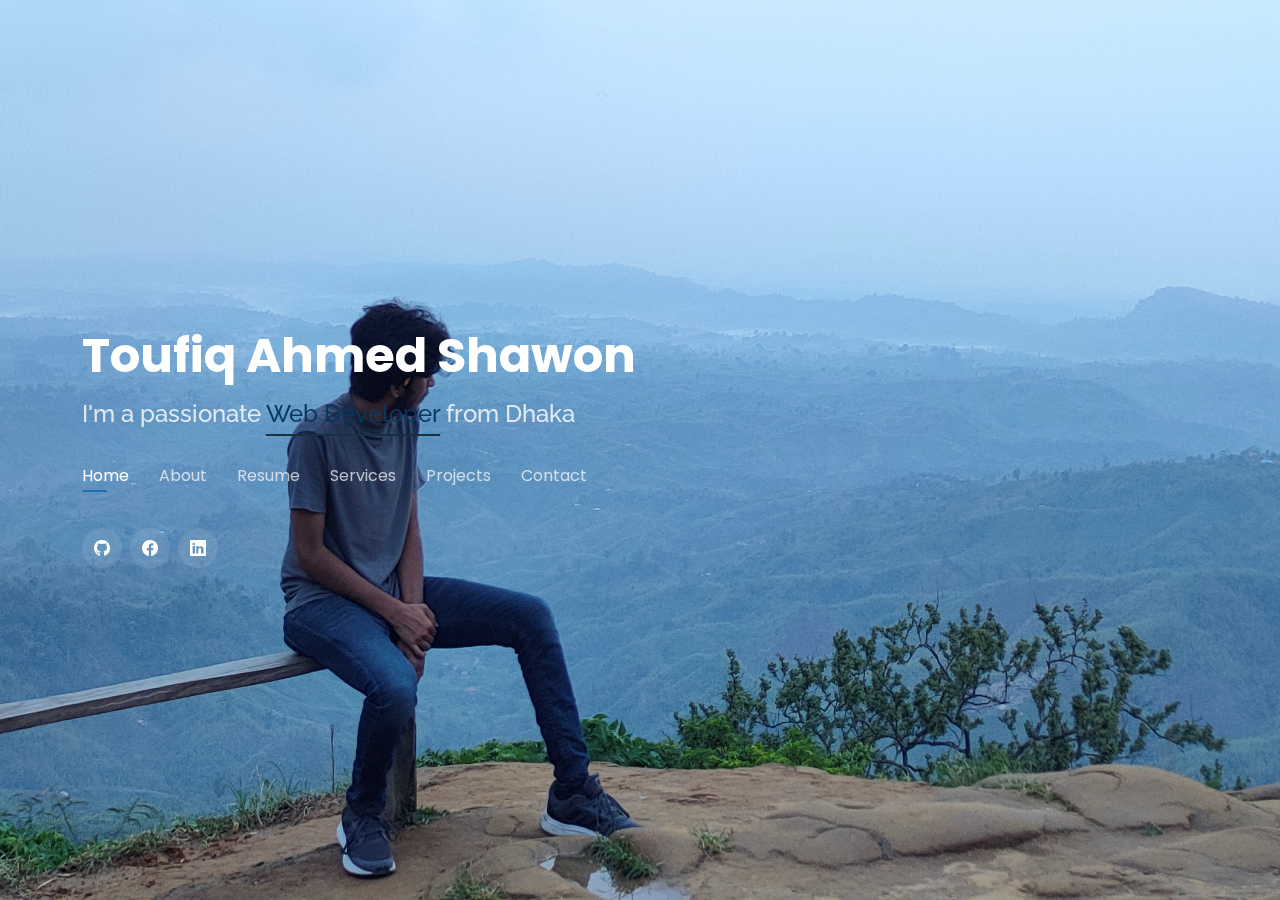
<file: index.html>
<!DOCTYPE html>
<html lang="en">

<head>
  <meta charset="utf-8">
  <meta content="width=device-width, initial-scale=1.0" name="viewport">

  <title>Portfolio:Toufiq Ahmed Shawon</title>
  <meta content="" name="description">
  <meta content="" name="keywords">

  <!-- Favicons -->
  <link href="assets/img/favicon.png" rel="icon">
  <link href="assets/img/apple-touch-icon.png" rel="apple-touch-icon">

  <!-- Google Fonts -->
  <link href="https://fonts.googleapis.com/css?family=Open+Sans:300,300i,400,400i,600,600i,700,700i|Raleway:300,300i,400,400i,500,500i,600,600i,700,700i|Poppins:300,300i,400,400i,500,500i,600,600i,700,700i" rel="stylesheet">

  <!-- Vendor CSS Files -->
  <link href="assets/vendor/bootstrap/css/bootstrap.min.css" rel="stylesheet">
  <link href="assets/vendor/bootstrap-icons/bootstrap-icons.css" rel="stylesheet">
  <link href="assets/vendor/boxicons/css/boxicons.min.css" rel="stylesheet">
  <link href="assets/vendor/glightbox/css/glightbox.min.css" rel="stylesheet">
  <link href="assets/vendor/remixicon/remixicon.css" rel="stylesheet">
  <link href="assets/vendor/swiper/swiper-bundle.min.css" rel="stylesheet">

  <!-- Template Main CSS File -->
  <link href="assets/css/style.css" rel="stylesheet">

  <!-- =======================================================
  * Template Name: Personal - v4.9.1
  * Template URL: https://bootstrapmade.com/personal-free-resume-bootstrap-template/
  * Author: BootstrapMade.com
  * License: https://bootstrapmade.com/license/
  ======================================================== -->
</head>

<body>

  <!-- ======= Header ======= -->
  <header id="header">
    <div class="container">

      <h1><a href="index.html">Toufiq Ahmed Shawon</a></h1>
      <!-- Uncomment below if you prefer to use an image logo -->
      <!-- <a href="index.html" class="mr-auto"><img src="assets/img/logo.png" alt="" class="img-fluid"></a> -->
      <h2>I'm a passionate <span>Web Developer</span> from Dhaka</h2>

      <nav id="navbar" class="navbar">
        <ul>
          <li><a class="nav-link active" href="#header">Home</a></li>
          <li><a class="nav-link" href="#about">About</a></li>
          <li><a class="nav-link" href="#resume">Resume</a></li>
          <li><a class="nav-link" href="#services">Services</a></li>
          <li><a class="nav-link" href="#portfolio">Projects</a></li>
          <li><a class="nav-link" href="#contact">Contact</a></li>
        </ul>
        <i class="bi bi-list mobile-nav-toggle"></i>
      </nav><!-- .navbar -->

      <div class="social-links">
        <a href="https://github.com/T-shawon" class="github"><i class="bi bi-github"></i></a>
        <a href="https://www.facebook.com/deadwolf404" class="facebook"><i class="bi bi-facebook"></i></a>
        <a href="https://www.linkedin.com/in/toufiq-ahmed-shawon-6b7824236/" class="linkedin"><i class="bi bi-linkedin"></i></a>
      </div>

    </div>
  </header><!-- End Header -->

  <!-- ======= About Section ======= -->
  <section id="about" class="about">

    <!-- ======= About Me ======= -->
    <div class="about-me container">

      <div class="section-title">
        <h2>About</h2>
        <p>Learn more about me</p>
      </div>

      <div class="row">
        <div class="col-lg-4" data-aos="fade-right">
          <img src="assets/img/tshawon.jpg" class="img-fluid" alt="">
        </div>
        <div class="col-lg-8 pt-4 pt-lg-0 content" data-aos="fade-left">
          <h3>Graphic Designer</h3>
          <p class="fst-italic">
            A boy with the passion for graphic designing.
          </p>
          <div class="row">
            <div class="col-lg-6">
              <ul>
                <li><i class="bi bi-chevron-right"></i> <strong>Birthday:</strong> <span>25 July 2000</span></li>
                <li><i class="bi bi-chevron-right"></i> <strong>Website:</strong> <span>www.example.com</span></li>
                <li><i class="bi bi-chevron-right"></i> <strong>Phone:</strong> <span>+8801671518722</span></li>
                <li><i class="bi bi-chevron-right"></i> <strong>City:</strong> <span>Dhaka, Bangladesh</span></li>
              </ul>
            </div>
            <div class="col-lg-6">
              <ul>
                <li><i class="bi bi-chevron-right"></i> <strong>Age:</strong> <span>22</span></li>
                <li><i class="bi bi-chevron-right"></i> <strong>Degree:</strong> <span>B.SC</span></li>
                <li><i class="bi bi-chevron-right"></i> <strong>Email:</strong> <span>toufiq.shawon404@gmail.com</span></li>
                <li><i class="bi bi-chevron-right"></i> <strong>Freelance:</strong> <span>Available</span></li>
              </ul>
            </div>
          </div>
          <p>
            Energetic Web Designer with 1 year experience creating and maintaining functional, attractive, and
            responsive websites. Clear understanding of modern technologies and best design
            practices. Experienced with WordPress.
          </p>
        </div>
      </div>

    </div><!-- End About Me -->

    <!-- ======= Counts ======= -->
    <div class="counts container">

      <div class="row">

        <div class="col-lg-3 col-md-6 mt-5 mt-md-0">
          <div class="count-box">
            <i class="bi bi-journal-richtext"></i>
            <span data-purecounter-start="0" data-purecounter-end="4" data-purecounter-duration="1" class="purecounter"></span>
            <p>Projects</p>
          </div>
        </div>
        <div class="col-lg-3 col-md-6 mt-5 mt-lg-0">
          <div class="count-box">
            <i class="bi bi-award"></i>
            <span data-purecounter-start="0" data-purecounter-end="2" data-purecounter-duration="1" class="purecounter"></span>
            <p>Awards</p>
          </div>
        </div>

      </div>

    </div><!-- End Counts -->

    <!-- ======= Skills  ======= -->
    <div class="skills container">

      <div class="section-title">
        <h2>Skills</h2>
      </div>

      <div class="row skills-content">

        <div class="col-lg-6">

          <div class="progress">
            <span class="skill">HTML <i class="val">60%</i></span>
            <div class="progress-bar-wrap">
              <div class="progress-bar" role="progressbar" aria-valuenow="60" aria-valuemin="0" aria-valuemax="100"></div>
            </div>
          </div>

          <div class="progress">
            <span class="skill">CSS <i class="val">50%</i></span>
            <div class="progress-bar-wrap">
              <div class="progress-bar" role="progressbar" aria-valuenow="50" aria-valuemin="0" aria-valuemax="100"></div>
            </div>
          </div>

          <div class="progress">
            <span class="skill">C/C++ <i class="val">75%</i></span>
            <div class="progress-bar-wrap">
              <div class="progress-bar" role="progressbar" aria-valuenow="75" aria-valuemin="0" aria-valuemax="100"></div>
            </div>
          </div>

        </div>

        <div class="col-lg-6">

          <div class="progress">
            <span class="skill">Python <i class="val">80%</i></span>
            <div class="progress-bar-wrap">
              <div class="progress-bar" role="progressbar" aria-valuenow="80" aria-valuemin="0" aria-valuemax="100"></div>
            </div>
          </div>

          <div class="progress">
            <span class="skill">Java<i class="val">90%</i></span>
            <div class="progress-bar-wrap">
              <div class="progress-bar" role="progressbar" aria-valuenow="90" aria-valuemin="0" aria-valuemax="100"></div>
            </div>
          </div>

          <div class="progress">
            <span class="skill">Lightroom <i class="val">95%</i></span>
            <div class="progress-bar-wrap">
              <div class="progress-bar" role="progressbar" aria-valuenow="95" aria-valuemin="0" aria-valuemax="100"></div>
            </div>
          </div>

        </div>

      </div>

    </div><!-- End Skills -->

    <!-- ======= Interests ======= -->
    <div class="interests container">

      <div class="section-title">
        <h2>Interests</h2>
      </div>

      <div class="row">
        <div class="col-lg-3 col-md-4">
          <div class="icon-box">
            <i class="bi bi-robot" style="color: #ffbb2c;"></i>
            <h3>Machine Learing</h3>
          </div>
        </div>
        <div class="col-lg-3 col-md-4 mt-4 mt-md-0">
          <div class="icon-box">
            <i class="bi bi-code" style="color: #C7F2A4;"></i>
            <h3>Program solving</h3>
          </div>
        </div>
        <div class="col-lg-3 col-md-4 mt-4 mt-md-0">
          <div class="icon-box">
            <i class="ri-camera-3-fill" style="color: #e80368;"></i>
            <h3>Photography</h3>
          </div>
        </div>
        <div class="col-lg-3 col-md-4 mt-4 mt-lg-0">
          <div class="icon-box">
            <i class="bi bi-browser-chrome" style="color: #14703d;"></i>
            <h3>Web Design</h3>
          </div>
        </div>
        
        </div>
      </div>

    </div><!-- End Interests -->

    <!-- ======= Testimonials ======= -->
    <div class="testimonials container">

      <div class="section-title">
        <h2>Courses</h2>
      </div>

      <div class="testimonials-slider swiper" data-aos="fade-up" data-aos-delay="100">
        <div class="swiper-wrapper">

          <div class="swiper-slide">
            <div class="testimonial-item">
              <p>
                Conducted Object Oriented Programming II:Visual and Web Programming         
              </p>
              <img src="assets/img/testimonials/mnu.jpg" class="testimonial-img" alt="">
              <h3>Md. Nahiyan Uddin</h3>
              <h4>Lecturer,CSE,UAP</h4>
            </div>
          </div><!-- End testimonial item -->

          <div class="swiper-slide">
            <div class="testimonial-item">
              <p>
                
                Conducted Database System Design                
              </p>
              <img src="assets/img/testimonials/mrh.jpg" class="testimonial-img" alt="">
              <h3>Molla Rashied Hossain</h3>
              <h4>Assistant Professor,CSE,UAP</h4>
            </div>
          </div><!-- End testimonial item -->

          <div class="swiper-slide">
            <div class="testimonial-item">
              <p>                
                Conducted Data Structures and Discrete Mathmetics              
              </p>
              <img src="assets/img/testimonials/zam.png" class="testimonial-img" alt="">
              <h3>A S Zaforullah Momtaz</h3>
              <h4>Assistant Professor,CSE,UAP</h4>
            </div>
          </div><!-- End testimonial item -->

          <div class="swiper-slide">
            <div class="testimonial-item">
              <p>                
                Conducted Object Oriented Programming and Algorithms            
              </p>
              <img src="assets/img/testimonials/th.png" class="testimonial-img" alt="">
              <h3>Tanjina Helaly</h3>
              <h4>Assistant Professor,CSE,UAP</h4>
            </div>
          </div><!-- End testimonial item -->

          

        </div>
        <div class="swiper-pagination"></div>
      </div>

      <div class="owl-carousel testimonials-carousel">

      </div>

    </div><!-- End Testimonials  -->

  </section><!-- End About Section -->

  <!-- ======= Resume Section ======= -->
  <section id="resume" class="resume">
    <div class="container">

      <div class="section-title">
        <h2>Resume</h2>
        <p>Check My Resume</p>
      </div>

      <div class="row">
        <div class="col-lg-6">
          <h3 class="resume-title">Education</h3>
          <div class="resume-item">
            <h4>Bachelor of Computer Science &amp; Engineering</h4>
            <h5>2019 - present</h5>
            <p><em>University of Asia Pacific</em></p>
            <p>Current CGPA: 3.38</p>
          </div>
          <div class="resume-item">
            <h4>HIGHER SECONDARY SCHOOL CERTIFICATE</h4>
            <h5>2019</h5>
            <p><em>Dhaka City College</em></p>
            <p>GPA: 4.67</p>
          </div>
          <div class="resume-item">
            <h4>SECONDARY SCHOOL CERTIFICATE</h4>
            <h5>2017</h5>
            <p><em>Government Laboratory Highschool</em></p>
            <p>GPA: 5.00</p>
          </div>
          <div class="resume-item">
            <h4>Junior SCHOOL CERTIFICATE</h4>
            <h5>2014</h5>
            <p><em>Government Laboratory Highschool</em></p>
            <p>GPA: 5.00</p>
          </div>
          <div class="resume-item">
            <h4>Primary SCHOOL CERTIFICATE</h4>
            <h5>2011</h5>
            <p><em>Raipur Merchants Academy</em></p>
            <p>GPA: 5.00</p>
          </div>
        </div>
        <div class="col-lg-6">
          <h3 class="resume-title">Achievments</h3>
          <div class="resume-item">
            <h4>Intra School Math Olympiad</h4>
            <h5>2014</h5>
            <p>
            <ul>
              <li>2nd Runners Up</li>
            </ul>
            </p>
          </div>
      <div class="col-lg-6">
        <h3 class="resume-title">Co-curriculam activities</h3>
        <div class="resume-item">
          <h4>Film and Photography Club</h4>
          <h5>2021 - 2022</h5>
          <p><em>Junior executive</em></p>
        </div>
        <div class="resume-item">
          <h4>Science Club of the Laboratorians</h4>
          <h5>2013 - 2015</h5>
        </div>
      </div>
    </div>

    </div>
  </section><!-- End Resume Section -->

  <!-- ======= Services Section ======= -->
  <section id="services" class="services">
    <div class="container">

      <div class="section-title">
        <h2>Services</h2>
        <p>My Services</p>
      </div>

      <div class="row">
        <div class="col-lg-4 col-md-6 d-flex align-items-stretch">
          <div class="icon-box">
            <div class="icon"><i class="bi bi-droplet-fill"></i></div>
            <h4><a href="">UI/UX design</a></h4>
          </div>
        </div>

        <div class="col-lg-4 col-md-6 d-flex align-items-stretch mt-4 mt-md-0">
          <div class="icon-box">
            <div class="icon"><i class="bi bi-app-indicator"></i></div>
            <h4><a href="">App Development</a></h4>

          </div>
        </div>

        <div class="col-lg-4 col-md-6 d-flex align-items-stretch mt-4 mt-lg-0">
          <div class="icon-box">
            <div class="icon"><i class="bx bx-chart"></i></div>
            <h4><a href="">Data Analysis</a></h4>
            
          </div>
        </div>
      </div>

    </div>
  </section><!-- End Services Section -->

  <!-- ======= Portfolio Section ======= -->
  <section id="portfolio" class="portfolio">
    <div class="container">

      <div class="section-title">
        <h2>Project</h2>
        <p>My Works</p>
      </div>

      <div class="row">
        <div class="col-lg-12 d-flex justify-content-center">
          <ul id="portfolio-flters">
            <li data-filter="*" class="filter-active">All</li>
            <li data-filter=".filter-C">C/C++</li>
            <li data-filter=".filter-java">Java</li>
            <li data-filter=".filter-web">Web design</li>
          </ul>
        </div>
      </div>

      <div class="row portfolio-container">

        <div class="col-lg-4 col-md-6 portfolio-item filter-C">
          <div class="portfolio-wrap">
            <img src="assets/img/portfolio/seat allocation.jpg" class="img-fluid" alt="">
            <div class="portfolio-info">
              <h4>Seat Allocation System</h4>
              <p>App</p>
              <div class="portfolio-links">                
                <a href="portfolio-details.html" data-gallery="portfolioDetailsGallery" data-glightbox="type: external" class="portfolio-details-lightbox" title="Portfolio Details"><i class="bx bx-link"></i></a>
              </div>
            </div>
          </div>
        </div>

        <div class="col-lg-4 col-md-6 portfolio-item filter-web">
          <div class="portfolio-wrap">
            <img src="assets/img/portfolio/tbg.jpg" class="img-fluid" alt="">
            <div class="portfolio-info">
              <h4>Tailor Lagbe?</h4>
              <p>Web</p>
              <div class="portfolio-links">
                
                <a href="portfolio details 2.html" data-gallery="portfolioDetailsGallery" data-glightbox="type: external" class="portfolio-details-lightbox" title="Portfolio Details"><i class="bx bx-link"></i></a>
              </div>
            </div>
          </div>
        </div>       
        <div class="col-lg-4 col-md-6 portfolio-item filter-web">
          <div class="portfolio-wrap">
            <img src="assets/img/portfolio/dobg.jpg" class="img-fluid" alt="">
            <div class="portfolio-info">
              <h4>DriveOn</h4>
              <p>Web</p>
              <div class="portfolio-links">
                <a href="Drive On.html" data-gallery="portfolioDetailsGallery" data-glightbox="type: external" class="portfolio-details-lightbox" title="Portfolio Details"><i class="bx bx-link"></i></a>
              </div>
            </div>
          </div>
        </div>

             

    </div>
  </section><!-- End Portfolio Section -->

  <!-- ======= Contact Section ======= -->
  <section id="contact" class="contact">
    <div class="container">

      <div class="section-title">
        <h2>Contact</h2>
        <p>Contact Me</p>
      </div>

      <div class="row mt-2">

        <div class="col-md-6 d-flex align-items-stretch">
          <div class="info-box">
            <i class="bx bx-map"></i>
            <h3>My Address</h3>
            <p>Dhanmondi,Dhaka,1209</p>
          </div>
        </div>

        <div class="col-md-6 mt-4 mt-md-0 d-flex align-items-stretch">
          <div class="info-box">
            <i class="bx bx-share-alt"></i>
            <h3>Social Profiles</h3>
            <div class="social-links">
              <a href="https://github.com/T-shawon" class="github"><i class="bi bi-github"></i></a>
              <a href="https://www.facebook.com/deadwolf404" class="facebook"><i class="bi bi-facebook"></i></a>
              <a href="https://www.linkedin.com/in/toufiq-ahmed-shawon-6b7824236/" class="linkedin"><i class="bi bi-linkedin"></i></a>
            </div>
          </div>
        </div>

        <div class="col-md-6 mt-4 d-flex align-items-stretch">
          <div class="info-box">
            <i class="bx bx-envelope"></i>
            <h3>Email Me</h3>
            <p>toufiq.shawon404@gmail.com</p>
          </div>
        </div>
        <div class="col-md-6 mt-4 d-flex align-items-stretch">
          <div class="info-box">
            <i class="bx bx-phone-call"></i>
            <h3>Call Me</h3>
            <p>+8801671518722</p>
          </div>
        </div>
      </div>

      <form action="forms/contact.php" method="post" role="form" class="php-email-form mt-4">
        <div class="row">
          <div class="col-md-6 form-group">
            <input type="text" name="name" class="form-control" id="name" placeholder="Your Name" required>
          </div>
          <div class="col-md-6 form-group mt-3 mt-md-0">
            <input type="email" class="form-control" name="email" id="email" placeholder="Your Email" required>
          </div>
        </div>
        <div class="form-group mt-3">
          <input type="text" class="form-control" name="subject" id="subject" placeholder="Subject" required>
        </div>
        <div class="form-group mt-3">
          <textarea class="form-control" name="message" rows="5" placeholder="Message" required></textarea>
        </div>
        <div class="my-3">
          <div class="loading">Loading</div>
          <div class="error-message"></div>
          <div class="sent-message">Your message has been sent. Thank you!</div>
        </div>
        <div class="text-center"><button type="submit">Send Message</button></div>
      </form>

    </div>
  </section><!-- End Contact Section -->

  

  <!-- Vendor JS Files -->
  <script src="assets/vendor/purecounter/purecounter_vanilla.js"></script>
  <script src="assets/vendor/bootstrap/js/bootstrap.bundle.min.js"></script>
  <script src="assets/vendor/glightbox/js/glightbox.min.js"></script>
  <script src="assets/vendor/isotope-layout/isotope.pkgd.min.js"></script>
  <script src="assets/vendor/swiper/swiper-bundle.min.js"></script>
  <script src="assets/vendor/waypoints/noframework.waypoints.js"></script>
  <script src="assets/vendor/php-email-form/validate.js"></script>

  <!-- Template Main JS File -->
  <script src="assets/js/main.js"></script>

</body>

</html>
</file>
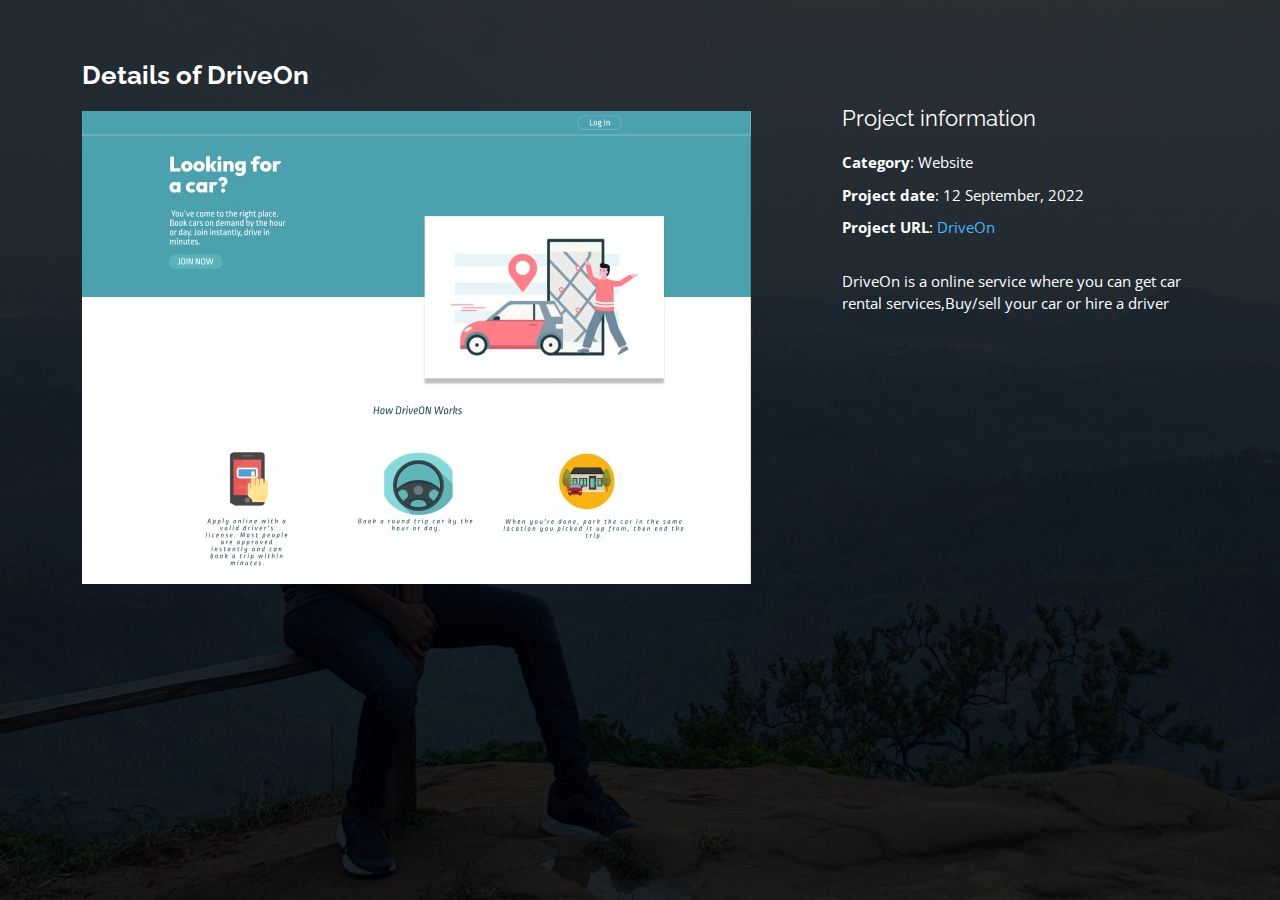
<file: Drive On.html>
<!DOCTYPE html>
<html lang="en">

<head>
  <meta charset="utf-8">
  <meta content="width=device-width, initial-scale=1.0" name="viewport">

  <title>Portfolio Details - Personal Bootstrap Template</title>
  <meta content="" name="description">
  <meta content="" name="keywords">

  <!-- Favicons -->
  <link href="assets/img/favicon.png" rel="icon">
  <link href="assets/img/apple-touch-icon.png" rel="apple-touch-icon">

  <!-- Google Fonts -->
  <link href="https://fonts.googleapis.com/css?family=Open+Sans:300,300i,400,400i,600,600i,700,700i|Raleway:300,300i,400,400i,500,500i,600,600i,700,700i|Poppins:300,300i,400,400i,500,500i,600,600i,700,700i" rel="stylesheet">

  <!-- Vendor CSS Files -->
  <link href="assets/vendor/bootstrap/css/bootstrap.min.css" rel="stylesheet">
  <link href="assets/vendor/bootstrap-icons/bootstrap-icons.css" rel="stylesheet">
  <link href="assets/vendor/boxicons/css/boxicons.min.css" rel="stylesheet">
  <link href="assets/vendor/glightbox/css/glightbox.min.css" rel="stylesheet">
  <link href="assets/vendor/remixicon/remixicon.css" rel="stylesheet">
  <link href="assets/vendor/swiper/swiper-bundle.min.css" rel="stylesheet">

  <!-- Template Main CSS File -->
  <link href="assets/css/style.css" rel="stylesheet">

  <!-- =======================================================
  * Template Name: Personal - v4.9.1
  * Template URL: https://bootstrapmade.com/personal-free-resume-bootstrap-template/
  * Author: BootstrapMade.com
  * License: https://bootstrapmade.com/license/
  ======================================================== -->
</head>

<body>

  <main id="main">

    <!-- ======= Portfolio Details ======= -->
    <div id="portfolio-details" class="portfolio-details">
      <div class="container">

        <div class="row">

          <div class="col-lg-8">
            <h2 class="portfolio-title">Details of DriveOn</h2>

            <div class="portfolio-details-slider swiper">
              <div class="swiper-wrapper align-items-center">

               
                  <img src="assets/img/portfolio/driveon2.jpg" alt="">
                
              </div>
              <div class="swiper-pagination"></div>
            </div>

          </div>

          <div class="col-lg-4 portfolio-info">
            <h3>Project information</h3>
            <ul>
              <li><strong>Category</strong>: Website</li>
              <li><strong>Project date</strong>: 12 September, 2022</li>
              <li><strong>Project URL</strong>: <a href="https://www.figma.com/files/team/1152539008430324331" target="_blank">DriveOn</a></li>
              
            </ul>

            <p>
              DriveOn is a online service where you can get car rental services,Buy/sell your car or hire a driver
            </p>
          </div>

        </div>

      </div>
    </div><!-- End Portfolio Details -->

  </main><!-- End #main -->

   <!-- Vendor JS Files -->
  <script src="assets/vendor/purecounter/purecounter_vanilla.js"></script>
  <script src="assets/vendor/bootstrap/js/bootstrap.bundle.min.js"></script>
  <script src="assets/vendor/glightbox/js/glightbox.min.js"></script>
  <script src="assets/vendor/isotope-layout/isotope.pkgd.min.js"></script>
  <script src="assets/vendor/swiper/swiper-bundle.min.js"></script>
  <script src="assets/vendor/waypoints/noframework.waypoints.js"></script>
  <script src="assets/vendor/php-email-form/validate.js"></script>

  <!-- Template Main JS File -->
  <script src="assets/js/main.js"></script>

</body>

</html>
</file>
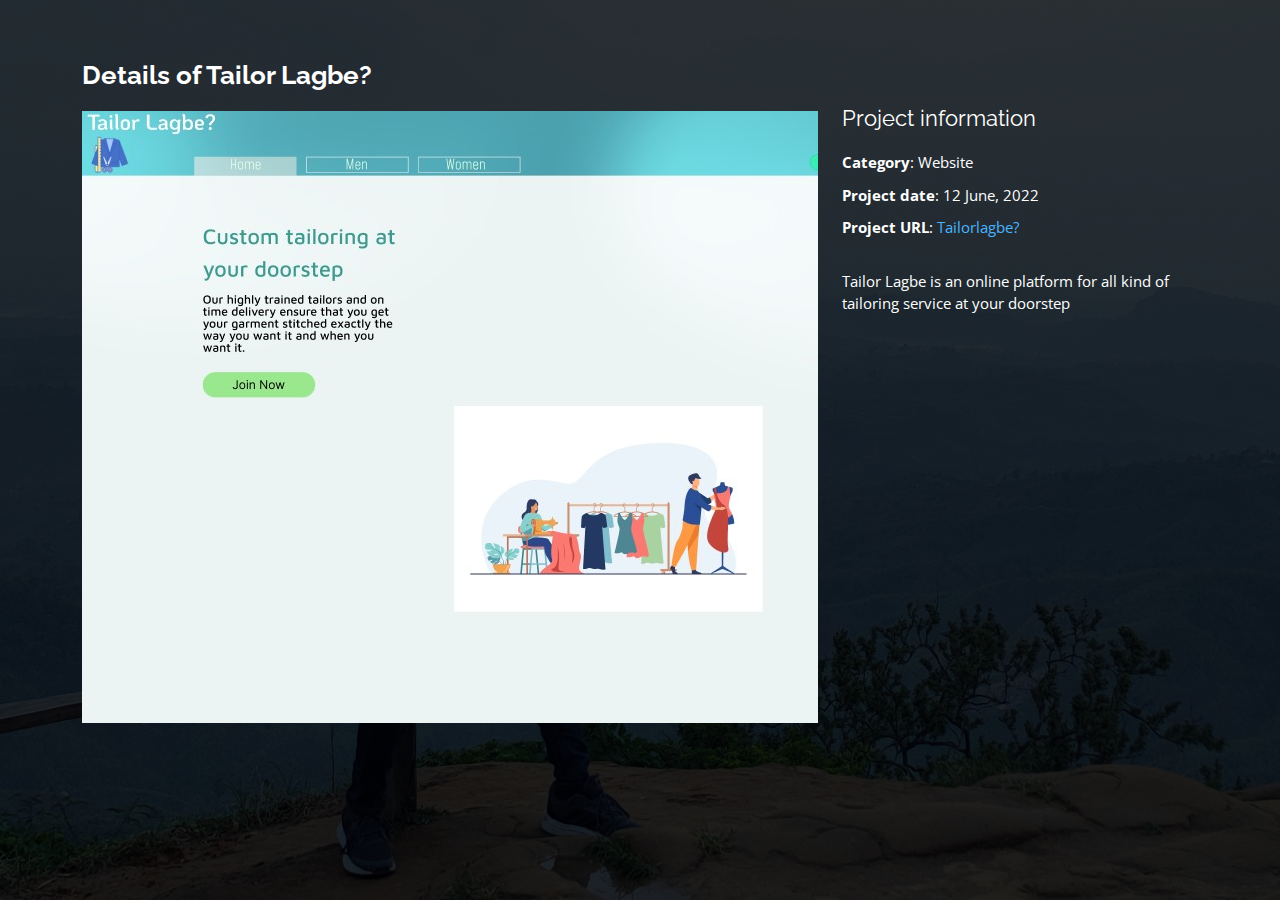
<file: portfolio details 2.html>
<!DOCTYPE html>
<html lang="en">

<head>
  <meta charset="utf-8">
  <meta content="width=device-width, initial-scale=1.0" name="viewport">

  <title>Tailor Lagbe</title>
  <meta content="" name="description">
  <meta content="" name="keywords">

  <!-- Favicons -->
  <link href="assets/img/favicon.png" rel="icon">
  <link href="assets/img/apple-touch-icon.png" rel="apple-touch-icon">

  <!-- Google Fonts -->
  <link href="https://fonts.googleapis.com/css?family=Open+Sans:300,300i,400,400i,600,600i,700,700i|Raleway:300,300i,400,400i,500,500i,600,600i,700,700i|Poppins:300,300i,400,400i,500,500i,600,600i,700,700i" rel="stylesheet">

  <!-- Vendor CSS Files -->
  <link href="assets/vendor/bootstrap/css/bootstrap.min.css" rel="stylesheet">
  <link href="assets/vendor/bootstrap-icons/bootstrap-icons.css" rel="stylesheet">
  <link href="assets/vendor/boxicons/css/boxicons.min.css" rel="stylesheet">
  <link href="assets/vendor/glightbox/css/glightbox.min.css" rel="stylesheet">
  <link href="assets/vendor/remixicon/remixicon.css" rel="stylesheet">
  <link href="assets/vendor/swiper/swiper-bundle.min.css" rel="stylesheet">

  <!-- Template Main CSS File -->
  <link href="assets/css/style.css" rel="stylesheet">

  <!-- =======================================================
  * Template Name: Personal - v4.9.1
  * Template URL: https://bootstrapmade.com/personal-free-resume-bootstrap-template/
  * Author: BootstrapMade.com
  * License: https://bootstrapmade.com/license/
  ======================================================== -->
</head>

<body>

  <main id="main">

    <!-- ======= Portfolio Details ======= -->
    <div id="portfolio-details" class="portfolio-details">
      <div class="container">

        <div class="row">

          <div class="col-lg-8">
            <h2 class="portfolio-title">Details of Tailor Lagbe?</h2>

            <div class="portfolio-details-slider swiper">
              <div class="swiper-wrapper align-items-lg-start">

                
                  <img src="assets/img/portfolio/tailorbg3.jpg" alt="">
                
              </div>
              <div class="swiper-pagination"></div>
            </div>

          </div>

          <div class="col-lg-4 portfolio-info">
            <h3>Project information</h3>
            <ul>
              <li><strong>Category</strong>: Website</li>
              <li><strong>Project date</strong>: 12 June, 2022</li>
              <li><strong>Project URL</strong>: <a href="https://www.figma.com/files/team/1152890759680165331" target="_blank">Tailorlagbe?</a></li>
            </ul>

            <p>
              Tailor Lagbe is an online platform for all kind of tailoring service at your doorstep
            </p>
          </div>

        </div>

      </div>
    </div><!-- End Portfolio Details -->

  </main><!-- End #main -->

 

  <!-- Vendor JS Files -->
  <script src="assets/vendor/purecounter/purecounter_vanilla.js"></script>
  <script src="assets/vendor/bootstrap/js/bootstrap.bundle.min.js"></script>
  <script src="assets/vendor/glightbox/js/glightbox.min.js"></script>
  <script src="assets/vendor/isotope-layout/isotope.pkgd.min.js"></script>
  <script src="assets/vendor/swiper/swiper-bundle.min.js"></script>
  <script src="assets/vendor/waypoints/noframework.waypoints.js"></script>
  <script src="assets/vendor/php-email-form/validate.js"></script>

  <!-- Template Main JS File -->
  <script src="assets/js/main.js"></script>

</body>

</html>
</file>
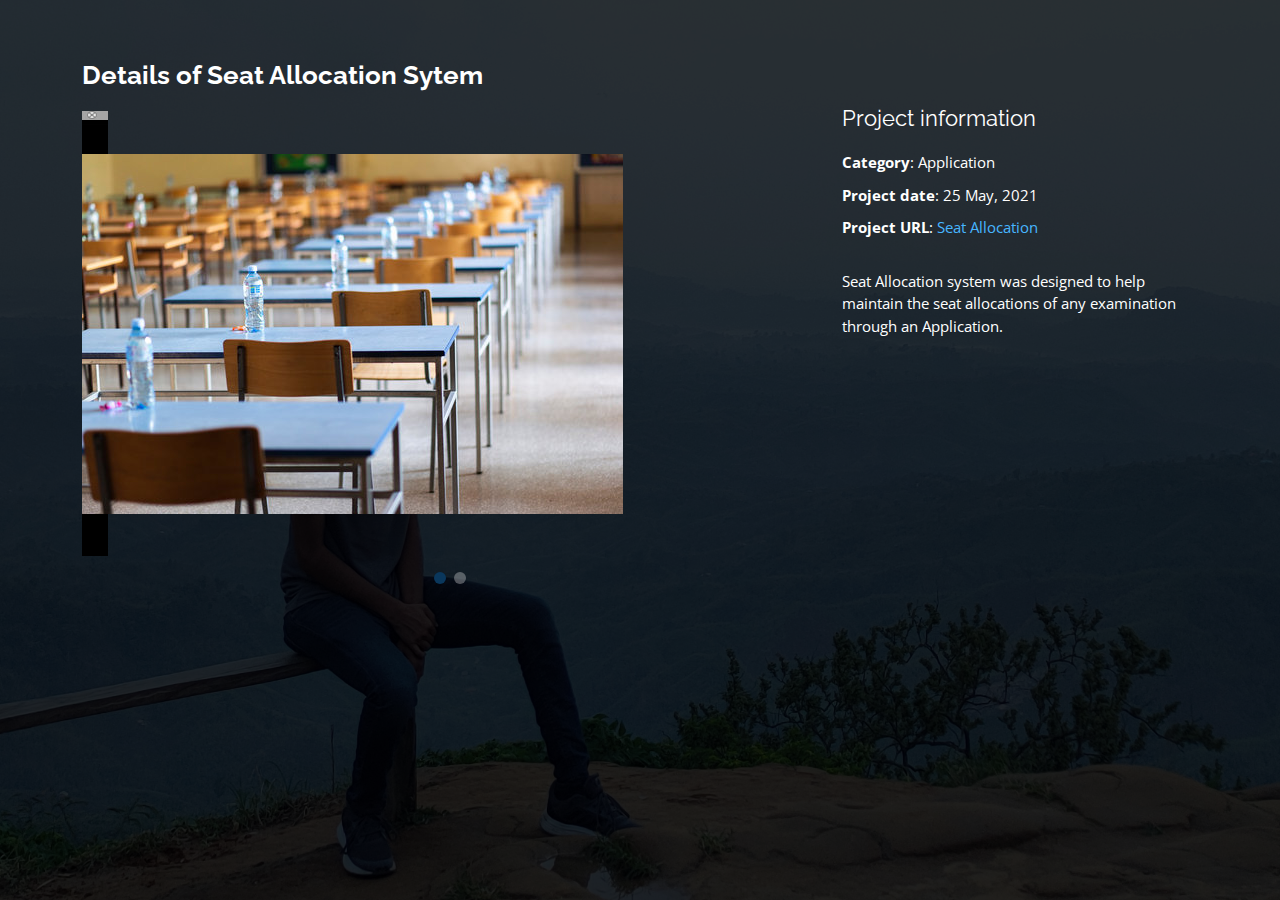
<file: portfolio-details.html>
<!DOCTYPE html>
<html lang="en">

<head>
  <meta charset="utf-8">
  <meta content="width=device-width, initial-scale=1.0" name="viewport">

  <title>Portfolio Details - Personal Bootstrap Template</title>
  <meta content="" name="description">
  <meta content="" name="keywords">

  <!-- Favicons -->
  <link href="assets/img/favicon.png" rel="icon">
  <link href="assets/img/apple-touch-icon.png" rel="apple-touch-icon">

  <!-- Google Fonts -->
  <link href="https://fonts.googleapis.com/css?family=Open+Sans:300,300i,400,400i,600,600i,700,700i|Raleway:300,300i,400,400i,500,500i,600,600i,700,700i|Poppins:300,300i,400,400i,500,500i,600,600i,700,700i" rel="stylesheet">

  <!-- Vendor CSS Files -->
  <link href="assets/vendor/bootstrap/css/bootstrap.min.css" rel="stylesheet">
  <link href="assets/vendor/bootstrap-icons/bootstrap-icons.css" rel="stylesheet">
  <link href="assets/vendor/boxicons/css/boxicons.min.css" rel="stylesheet">
  <link href="assets/vendor/glightbox/css/glightbox.min.css" rel="stylesheet">
  <link href="assets/vendor/remixicon/remixicon.css" rel="stylesheet">
  <link href="assets/vendor/swiper/swiper-bundle.min.css" rel="stylesheet">

  <!-- Template Main CSS File -->
  <link href="assets/css/style.css" rel="stylesheet">

  <!-- =======================================================
  * Template Name: Personal - v4.9.1
  * Template URL: https://bootstrapmade.com/personal-free-resume-bootstrap-template/
  * Author: BootstrapMade.com
  * License: https://bootstrapmade.com/license/
  ======================================================== -->
</head>

<body>

  <main id="main">

    <!-- ======= Portfolio Details ======= -->
    <div id="portfolio-details" class="portfolio-details">
      <div class="container">

        <div class="row">

          <div class="col-lg-8">
            <h2 class="portfolio-title">Details of Seat Allocation Sytem</h2>

            <div class="portfolio-details-slider swiper">
              <div class="swiper-wrapper align-items-center">

                <div class="swiper-slide">
                  <img src="assets/img/portfolio/seat allocation.jpg" alt="">
                </div>

                <div class="swiper-slide">
                  <img src="assets/img/portfolio/seat allocation 2.jpg" alt="">
                </div>
              </div>
              <div class="swiper-pagination"></div>
            </div>

          </div>

          <div class="col-lg-4 portfolio-info">
            <h3>Project information</h3>
            <ul>
              <li><strong>Category</strong>: Application</li>
              <li><strong>Project date</strong>: 25 May, 2021</li>
              <li><strong>Project URL</strong>: <a href="https://github.com/T-shawon/Seat-Allocation-System" target="_blank">Seat Allocation</a></li>
            </ul>

            <p>
              Seat Allocation system was designed to  help maintain the seat allocations of any examination through an Application.
            </p>
          </div>

        </div>

      </div>
    </div><!-- End Portfolio Details -->

  </main><!-- End #main -->

   <!-- Vendor JS Files -->
  <script src="assets/vendor/purecounter/purecounter_vanilla.js"></script>
  <script src="assets/vendor/bootstrap/js/bootstrap.bundle.min.js"></script>
  <script src="assets/vendor/glightbox/js/glightbox.min.js"></script>
  <script src="assets/vendor/isotope-layout/isotope.pkgd.min.js"></script>
  <script src="assets/vendor/swiper/swiper-bundle.min.js"></script>
  <script src="assets/vendor/waypoints/noframework.waypoints.js"></script>
  <script src="assets/vendor/php-email-form/validate.js"></script>

  <!-- Template Main JS File -->
  <script src="assets/js/main.js"></script>

</body>

</html>
</file>
<file: assets/css/style.css>
/**
* Template Name: Personal - v4.9.1
* Template URL: https://bootstrapmade.com/personal-free-resume-bootstrap-template/
* Author: BootstrapMade.com
* License: https://bootstrapmade.com/license/
*/

/*--------------------------------------------------------------
# General
--------------------------------------------------------------*/
body {
  font-family: "Open Sans", sans-serif;
  background-color: #06283D;
  color: #fff;
  position: relative;
  background: transparent;
}

body::before {
  content: "";
  position: fixed;
  background: #040404 url("../img/bg2.jpg") top right no-repeat;
  background-size: cover;
  left: 0;
  right: 0;
  top: 0;
  height: 100vh;
  z-index: -1;
}

@media (min-width: 1024px) {
  body::before {
    background-attachment: fixed;
  }
}

a {
  color: #47B5FF;
  text-decoration: none;
}

a:hover {
  color:  #215e53;
  text-decoration: none;
}

h1,
h2,
h3,
h4,
h5,
h6 {
  font-family: "Raleway", sans-serif;
}

/*--------------------------------------------------------------
# Header
--------------------------------------------------------------*/
#header {
  transition: ease-in-out 0.3s;
  position: relative;
  height: 100vh;
  display: flex;
  align-items: center;
  z-index: 997;
  overflow-y: auto;
}

#header * {
  transition: ease-in-out 0.3s;
}

#header h1 {
  font-size: 48px;
  margin: 0;
  padding: 0;
  line-height: 1;
  font-weight: 700;
  font-family: "Poppins", sans-serif;
}

#header h1 a,
#header h1 a:hover {
  color: #fff;
  line-height: 1;
  display: inline-block;
}

#header h2 {
  font-size: 24px;
  margin-top: 20px;
  color: rgba(255, 255, 255, 0.8);
}

#header h2 span {
  color: rgb(10, 55, 92);
  border-bottom: 2px solid  rgb(22, 49, 65);
  padding-bottom: 6px;
}

#header img {
  padding: 0;
  margin: 0;
}

#header .social-links {
  margin-top: 40px;
  display: flex;
}

#header .social-links a {
  font-size: 16px;
  display: flex;
  justify-content: center;
  align-items: center;
  background: rgba(255, 255, 255, 0.1);
  color: #fff;
  line-height: 1;
  margin-right: 8px;
  border-radius: 50%;
  width: 40px;
  height: 40px;
}

#header .social-links a:hover {
  background:  rgb(10, 55, 92);
}

@media (max-width: 992px) {
  #header h1 {
    font-size: 36px;
  }

  #header h2 {
    font-size: 20px;
    line-height: 30px;
  }

  #header .social-links {
    margin-top: 15px;
  }

  #header .container {
    display: flex;
    flex-direction: column;
    align-items: center;
  }
}

/* Header Top */
#header.header-top {
  height: 80px;
  position: fixed;
  left: 0;
  top: 0;
  right: 0;
  background: #06283D
}

#header.header-top .social-links,
#header.header-top h2 {
  display: none;
}

#header.header-top h1 {
  margin-right: auto;
  font-size: 36px;
}

#header.header-top .container {
  display: flex;
  align-items: center;
}

#header.header-top .navbar {
  margin: 0;
}

@media (max-width: 768px) {
  #header.header-top {
    height: 60px;
  }

  #header.header-top h1 {
    font-size: 26px;
  }
}

/*--------------------------------------------------------------
# Navigation Menu
--------------------------------------------------------------*/
/**
* Desktop Navigation 
*/
.navbar {
  padding: 0;
  margin-top: 35px;
}

.navbar ul {
  margin: 0;
  padding: 0;
  display: flex;
  list-style: none;
  align-items: center;
}

.navbar li {
  position: relative;
}

.navbar li+li {
  margin-left: 30px;
}

.navbar a,
.navbar a:focus {
  display: flex;
  align-items: center;
  justify-content: space-between;
  padding: 0;
  font-family: "Poppins", sans-serif;
  font-size: 16px;
  font-weight: 400;
  color: rgba(255, 255, 255, 0.7);
  white-space: nowrap;
  transition: 0.3s;
}

.navbar a i,
.navbar a:focus i {
  font-size: 12px;
  line-height: 0;
  margin-left: 5px;
}

.navbar a:before {
  content: "";
  position: absolute;
  width: 0;
  height: 2px;
  bottom: -4px;
  left: 0;
  background-color:  rgb(29, 115, 185);
  visibility: hidden;
  width: 0px;
  transition: all 0.3s ease-in-out 0s;
}

.navbar a:hover:before,
.navbar li:hover>a:before,
.navbar .active:before {
  visibility: visible;
  width: 25px;
}

.navbar a:hover,
.navbar .active,
.navbar .active:focus,
.navbar li:hover>a {
  color: #fff;
}

/**
* Mobile Navigation 
*/
.mobile-nav-toggle {
  color: #fff;
  font-size: 28px;
  cursor: pointer;
  display: none;
  line-height: 0;
  transition: 0.5s;
  position: fixed;
  right: 15px;
  top: 15px;
}

@media (max-width: 991px) {
  .mobile-nav-toggle {
    display: block;
  }

  .navbar ul {
    display: none;
  }
}

.navbar-mobile {
  position: fixed;
  overflow: hidden;
  top: 0;
  right: 0;
  left: 0;
  bottom: 0;
  background: rgba(0, 0, 0, 0.9);
  transition: 0.3s;
  z-index: 999;
  margin-top: 0;
}

.navbar-mobile .mobile-nav-toggle {
  position: absolute;
  top: 15px;
  right: 15px;
}

.navbar-mobile ul {
  display: block;
  position: absolute;
  top: 55px;
  right: 15px;
  bottom: 45px;
  left: 15px;
  padding: 10px 0;
  overflow-y: auto;
  transition: 0.3s;
  border: 2px solid rgba(255, 255, 255, 0.2);
}

.navbar-mobile li {
  padding: 12px 20px;
}

.navbar-mobile li+li {
  margin: 0;
}

.navbar-mobile a,
.navbar-mobile a:focus {
  font-size: 16px;
  position: relative;
}

/*--------------------------------------------------------------
# Sections General
--------------------------------------------------------------*/
section {
  overflow: hidden;
  position: absolute;
  width: 100%;
  top: 140px;
  bottom: 100%;
  opacity: 0;
  transition: ease-in-out 0.4s;
  z-index: 2;
}

section.section-show {
  top: 100px;
  bottom: auto;
  opacity: 1;
  padding-bottom: 45px;
}

section .container {
  background: #06283D;
  padding: 30px;
}

@media (max-width: 768px) {
  section {
    top: 120px;
  }

  section.section-show {
    top: 80px;
  }
}

.section-title h2 {
  font-size: 14px;
  font-weight: 500;
  padding: 0;
  line-height: 1px;
  margin: 0 0 20px 0;
  letter-spacing: 2px;
  text-transform: uppercase;
  color: #aaaaaa;
  font-family: "Poppins", sans-serif;
}

.section-title h2::after {
  content: "";
  width: 120px;
  height: 1px;
  display: inline-block;
  background:  rgb(28, 108, 173);
  margin: 4px 10px;
}

.section-title p {
  margin: 0;
  margin: -15px 0 15px 0;
  font-size: 36px;
  font-weight: 700;
  text-transform: uppercase;
  font-family: "Poppins", sans-serif;
  color: #fff;
}

/*--------------------------------------------------------------
# About
--------------------------------------------------------------*/
.about-me .content h3 {
  font-weight: 700;
  font-size: 26px;
  color:  rgba(102, 193, 245, 0.733);
}

.about-me .content ul {
  list-style: none;
  padding: 0;
}

.about-me .content ul li {
  margin-bottom: 20px;
  display: flex;
  align-items: center;
}

.about-me .content ul strong {
  margin-right: 10px;
}

.about-me .content ul i {
  font-size: 16px;
  margin-right: 5px;
  color:  #256D85;
  line-height: 0;
}

.about-me .content p:last-child {
  margin-bottom: 0;
}

/*--------------------------------------------------------------
# Counts
--------------------------------------------------------------*/
.counts {
  padding: 70px 0 60px;
}

.counts .count-box {
  padding: 30px 30px 25px 30px;
  width: 100%;
  position: relative;
  text-align: center;
  background: rgba(255, 255, 255, 0.08);
}

.counts .count-box i {
  position: absolute;
  top: -25px;
  left: 50%;
  transform: translateX(-50%);
  font-size: 24px;
  background: rgba(255, 255, 255, 0.1);
  padding: 12px;
  color:  rgb(15, 170, 209);
  border-radius: 50px;
  line-height: 0;
}

.counts .count-box span {
  font-size: 36px;
  display: block;
  font-weight: 600;
  color: #fff;
}

.counts .count-box p {
  padding: 0;
  margin: 0;
  font-family: "Raleway", sans-serif;
  font-size: 14px;
}

/*--------------------------------------------------------------
# Skills
--------------------------------------------------------------*/
.skills .progress {
  height: 60px;
  display: block;
  background: none;
  border-radius: 0;
}

.skills .progress .skill {
  padding: 10px 0;
  margin: 0;
  text-transform: uppercase;
  display: block;
  font-weight: 600;
  font-family: "Poppins", sans-serif;
  color: #fff;
}

.skills .progress .skill .val {
  float: right;
  font-style: normal;
}

.skills .progress-bar-wrap {
  background: rgba(255, 255, 255, 0.2);
}

.skills .progress-bar {
  width: 1px;
  height: 10px;
  transition: 0.9s;
  background-color:  #256D85;
}

/*--------------------------------------------------------------
# Interests
--------------------------------------------------------------*/
.interests .icon-box {
  display: flex;
  align-items: center;
  padding: 20px;
  background: rgba(255, 255, 255, 0.08);
  transition: ease-in-out 0.3s;
}

.interests .icon-box i {
  font-size: 32px;
  padding-right: 10px;
  line-height: 1;
}

.interests .icon-box h3 {
  font-weight: 700;
  margin: 0;
  padding: 0;
  line-height: 1;
  font-size: 16px;
  color: #fff;
}

.interests .icon-box:hover {
  background: rgba(255, 255, 255, 0.12);
}

/*--------------------------------------------------------------
# Testimonials
--------------------------------------------------------------*/
.testimonials .testimonials-carousel,
.testimonials .testimonials-slider {
  overflow: hidden;
}

.testimonials .testimonial-item {
  box-sizing: content-box;
  min-height: 320px;
}

.testimonials .testimonial-item .testimonial-img {
  width: 90px;
  border-radius: 50%;
  margin: -40px 0 0 40px;
  position: relative;
  z-index: 2;
  border: 6px solid rgba(255, 255, 255, 0.12);
}

.testimonials .testimonial-item h3 {
  font-size: 18px;
  font-weight: bold;
  margin: 10px 0 5px 45px;
  color: #fff;
}

.testimonials .testimonial-item h4 {
  font-size: 14px;
  color: #999;
  margin: 0 0 0 45px;
}

.testimonials .testimonial-item .quote-icon-left,
.testimonials .testimonial-item .quote-icon-right {
  color: rgba(255, 255, 255, 0.25);
  font-size: 26px;
}

.testimonials .testimonial-item .quote-icon-left {
  display: inline-block;
  left: -5px;
  position: relative;
}

.testimonials .testimonial-item .quote-icon-right {
  display: inline-block;
  right: -5px;
  position: relative;
  top: 10px;
}

.testimonials .testimonial-item p {
  font-style: italic;
  margin: 0 15px 0 15px;
  padding: 20px 20px 60px 20px;
  background: rgba(255, 255, 255, 0.1);
  position: relative;
  border-radius: 6px;
  position: relative;
  z-index: 1;
}

.testimonials .swiper-pagination {
  margin-top: 20px;
  position: relative;
}

.testimonials .swiper-pagination .swiper-pagination-bullet {
  width: 12px;
  height: 12px;
  opacity: 1;
  background-color: rgba(255, 255, 255, 0.3);
}

.testimonials .swiper-pagination .swiper-pagination-bullet-active {
  background-color:  rgb(10, 55, 92);;
}

/*--------------------------------------------------------------
# Resume
--------------------------------------------------------------*/
.resume .resume-title {
  font-size: 26px;
  font-weight: 700;
  margin-top: 20px;
  margin-bottom: 20px;
  color: #fff;
}

.resume .resume-item {
  padding: 0 0 20px 20px;
  margin-top: -2px;
  border-left: 2px solid rgba(255, 255, 255, 0.2);
  position: relative;
}

.resume .resume-item h4 {
  line-height: 18px;
  font-size: 18px;
  font-weight: 600;
  text-transform: uppercase;
  font-family: "Poppins", sans-serif;
  color:  rgb(38, 117, 182);
  margin-bottom: 10px;
}

.resume .resume-item h5 {
  font-size: 16px;
  background: rgba(255, 255, 255, 0.15);
  padding: 5px 15px;
  display: inline-block;
  font-weight: 600;
  margin-bottom: 10px;
}

.resume .resume-item ul {
  padding-left: 20px;
}

.resume .resume-item ul li {
  padding-bottom: 10px;
}

.resume .resume-item:last-child {
  padding-bottom: 0;
}

.resume .resume-item::before {
  content: "";
  position: absolute;
  width: 16px;
  height: 16px;
  border-radius: 50px;
  left: -9px;
  top: 0;
  background:  rgb(10, 55, 92);
  border: 2px solid  rgb(158, 187, 211);
}

/*--------------------------------------------------------------
# Services
--------------------------------------------------------------*/
.services .icon-box {
  margin:  auto;
  text-align: center;
  background: rgba(204, 204, 204, 0.1);
  padding: 120px 70px;
  transition: all ease-in-out 0.3s;
}

.services .icon-box .icon {
  margin: 0 auto;
  width: 64px;
  height: 64px;
  background:  rgb(10, 55, 92);
  border-radius: 5px;
  transition: all 0.3s ease-out 0s;
  display: flex;
  align-items: center;
  justify-content: center;
  margin-bottom: 20px;
  transform-style: preserve-3d;
}

.services .icon-box .icon i {
  color: #fff;
  font-size: 28px;
}

.services .icon-box .icon::before {
  position: absolute;
  content: "";
  left: -8px;
  top: -8px;
  height: 100%;
  width: 100%;
  background: rgba(255, 255, 255, 0.15);
  border-radius: 5px;
  transition: all 0.3s ease-out 0s;
  transform: translateZ(-1px);
}

.services .icon-box h4 {
  font-weight: 700;
  margin-bottom: 15px;
  font-size: 24px;
}

.services .icon-box h4 a {
  color: #fff;
}

.services .icon-box p {
  line-height: 24px;
  font-size: 14px;
  margin-bottom: 0;
}

.services .icon-box:hover {
  background:  #256D85;
  border-color:  rgb(161, 175, 187);
}

.services .icon-box:hover .icon {
  background: #fff;
}

.services .icon-box:hover .icon i {
  color:  rgb(0, 7, 12);
}

.services .icon-box:hover .icon::before {
  background: #47B5FF;
}

.services .icon-box:hover h4 a,
.services .icon-box:hover p {
  color: #fff;
}

/*--------------------------------------------------------------
# Portfolio
--------------------------------------------------------------*/
.portfolio .portfolio-item {
  margin-bottom: 30px;
}

.portfolio #portfolio-flters {
  padding: 0;
  margin: 0 auto 15px auto;
  list-style: none;
  text-align: center;
  border-radius: 50px;
  padding: 2px 15px;
}

.portfolio #portfolio-flters li {
  cursor: pointer;
  display: inline-block;
  padding: 8px 16px 10px 16px;
  font-size: 14px;
  font-weight: 600;
  line-height: 1;
  text-transform: uppercase;
  color: #fff;
  background: rgba(255, 255, 255, 0.1);
  margin: 0 3px 10px 3px;
  transition: all 0.3s ease-in-out;
  border-radius: 4px;
}

.portfolio #portfolio-flters li:hover,
.portfolio #portfolio-flters li.filter-active {
  background:  rgb(10, 55, 92);
}

.portfolio #portfolio-flters li:last-child {
  margin-right: 0;
}

.portfolio .portfolio-wrap {
  transition: 0.3s;
  position: relative;
  overflow: hidden;
  z-index: 1;
  background: rgba(0, 0, 0, 0.6);
}

.portfolio .portfolio-wrap::before {
  content: "";
  background: rgba(0, 0, 0, 0.6);
  position: absolute;
  left: 30px;
  right: 30px;
  top: 30px;
  bottom: 30px;
  transition: all ease-in-out 0.3s;
  z-index: 2;
  opacity: 0;
}

.portfolio .portfolio-wrap .portfolio-info {
  opacity: 0;
  position: absolute;
  top: 0;
  left: 0;
  right: 0;
  bottom: 0;
  text-align: center;
  z-index: 3;
  transition: all ease-in-out 0.3s;
  display: flex;
  flex-direction: column;
  justify-content: center;
  align-items: center;
}

.portfolio .portfolio-wrap .portfolio-info::before {
  display: block;
  content: "";
  width: 48px;
  height: 48px;
  position: absolute;
  top: 35px;
  left: 35px;
  border-top: 3px solid #fff;
  border-left: 3px solid #fff;
  transition: all 0.5s ease 0s;
  z-index: 9994;
}

.portfolio .portfolio-wrap .portfolio-info::after {
  display: block;
  content: "";
  width: 48px;
  height: 48px;
  position: absolute;
  bottom: 35px;
  right: 35px;
  border-bottom: 3px solid #fff;
  border-right: 3px solid #fff;
  transition: all 0.5s ease 0s;
  z-index: 9994;
}

.portfolio .portfolio-wrap .portfolio-info h4 {
  font-size: 20px;
  color: #fff;
  font-weight: 600;
}

.portfolio .portfolio-wrap .portfolio-info p {
  color: #ffffff;
  font-size: 14px;
  text-transform: uppercase;
  padding: 0;
  margin: 0;
}

.portfolio .portfolio-wrap .portfolio-links {
  text-align: center;
  z-index: 4;
}

.portfolio .portfolio-wrap .portfolio-links a {
  color: #fff;
  margin: 0 2px;
  font-size: 28px;
  display: inline-block;
  transition: 0.3s;
}

.portfolio .portfolio-wrap .portfolio-links a:hover {
  color:  #256D85;
}

.portfolio .portfolio-wrap:hover::before {
  top: 0;
  left: 0;
  right: 0;
  bottom: 0;
  opacity: 1;
}

.portfolio .portfolio-wrap:hover .portfolio-info {
  opacity: 1;
}

.portfolio .portfolio-wrap:hover .portfolio-info::before {
  top: 15px;
  left: 15px;
}

.portfolio .portfolio-wrap:hover .portfolio-info::after {
  bottom: 15px;
  right: 15px;
}

/*--------------------------------------------------------------
# Portfolio Details
--------------------------------------------------------------*/
.portfolio-details {
  padding-top: 40px;
  background: rgba(0, 0, 0, 0.8);
  position: fixed;
  left: 0;
  right: 0;
  top: 0;
  bottom: 0;
  overflow-y: auto;
}

.portfolio-details .container {
  padding-top: 20px;
  padding-bottom: 40px;
}

.portfolio-details .portfolio-title {
  font-size: 26px;
  font-weight: 700;
  margin-bottom: 20px;
}

.portfolio-details .portfolio-info {
  padding-top: 45px;
}

.portfolio-details .portfolio-info h3 {
  font-size: 22px;
  font-weight: 400;
  margin-bottom: 20px;
}

.portfolio-details .portfolio-info ul {
  list-style: none;
  padding: 0;
  font-size: 15px;
}

.portfolio-details .portfolio-info ul li+li {
  margin-top: 10px;
}

.portfolio-details .portfolio-info p {
  font-size: 15px;
  padding: 15px 0 0 0;
}

@media (max-width: 992px) {
  .portfolio-details .portfolio-info {
    padding-top: 20px;
  }
}

.portfolio-details .swiper-pagination {
  margin-top: 20px;
  position: relative;
}

.portfolio-details .swiper-pagination .swiper-pagination-bullet {
  width: 12px;
  height: 12px;
  opacity: 1;
  background-color: rgba(255, 255, 255, 0.3);
}

.portfolio-details .swiper-pagination .swiper-pagination-bullet-active {
  background-color:  rgb(10, 55, 92);
}

/*--------------------------------------------------------------
# Contact
--------------------------------------------------------------*/
.contact .info-box {
  color: #444444;
  padding: 20px;
  width: 100%;
  background: rgba(255, 255, 255, 0.08);
}

.contact .info-box i.bx {
  font-size: 24px;
  color:  rgb(36, 124, 196);
  border-radius: 50%;
  padding: 14px;
  float: left;
  background: rgba(255, 255, 255, 0.1);
}

.contact .info-box h3 {
  font-size: 20px;
  color: rgba(255, 255, 255, 0.5);
  font-weight: 700;
  margin: 10px 0 8px 68px;
}

.contact .info-box p {
  padding: 0;
  color: #fff;
  line-height: 24px;
  font-size: 14px;
  margin: 0 0 0 68px;
}

.contact .info-box .social-links {
  margin: 5px 0 0 68px;
  display: flex;
}

.contact .info-box .social-links a {
  font-size: 18px;
  display: inline-block;
  color: #fff;
  line-height: 1;
  margin-right: 12px;
  transition: 0.3s;
}

.contact .info-box .social-links a:hover {
  color:  #256D85;
}

.contact .php-email-form {
  padding: 30px;
  background: rgba(255, 255, 255, 0.08);
}

.contact .php-email-form .error-message {
  display: none;
  background: rgba(255, 255, 255, 0.08);
  background: #ed3c0d;
  text-align: left;
  padding: 15px;
  font-weight: 600;
}

.contact .php-email-form .error-message br+br {
  margin-top: 25px;
}

.contact .php-email-form .sent-message {
  display: none;
  background: rgba(255, 255, 255, 0.08);
  background:  rgb(10, 55, 92);
  text-align: center;
  padding: 15px;
  font-weight: 600;
}

.contact .php-email-form .loading {
  display: none;
  background: rgba(255, 255, 255, 0.08);
  text-align: center;
  padding: 15px;
}

.contact .php-email-form .loading:before {
  content: "";
  display: inline-block;
  border-radius: 50%;
  width: 24px;
  height: 24px;
  margin: 0 10px -6px 0;
  border: 3px solid  rgb(10, 55, 92);
  border-top-color: #eee;
  -webkit-animation: animate-loading 1s linear infinite;
  animation: animate-loading 1s linear infinite;
}

.contact .php-email-form input,
.contact .php-email-form textarea {
  border-radius: 0;
  box-shadow: none;
  font-size: 14px;
  background: rgba(255, 255, 255, 0.08);
  border: 0;
  transition: 0.3s;
  color: #fff;
}

.contact .php-email-form input:focus,
.contact .php-email-form textarea:focus {
  background-color: rgba(255, 255, 255, 0.11);
}

.contact .php-email-form input::-moz-placeholder,
.contact .php-email-form textarea::-moz-placeholder {
  color: rgba(255, 255, 255, 0.3);
  opacity: 1;
}

.contact .php-email-form input::placeholder,
.contact .php-email-form textarea::placeholder {
  color: rgba(255, 255, 255, 0.3);
  opacity: 1;
}

.contact .php-email-form input {
  padding: 10px 15px;
}

.contact .php-email-form textarea {
  padding: 12px 15px;
}

.contact .php-email-form button[type=submit] {
  background:  rgb(10, 55, 92);
  border: 0;
  padding: 10px 30px;
  color: #fff;
  transition: 0.4s;
  border-radius: 4px;
}

.contact .php-email-form button[type=submit]:hover {
  background:  rgb(23, 108, 179);
}

@-webkit-keyframes animate-loading {
  0% {
    transform: rotate(0deg);
  }

  100% {
    transform: rotate(360deg);
  }
}

@keyframes animate-loading {
  0% {
    transform: rotate(0deg);
  }

  100% {
    transform: rotate(360deg);
  }
}

/*--------------------------------------------------------------
# Credits
--------------------------------------------------------------*/
.credits {
  position: fixed;
  right: 0;
  left: 0;
  bottom: 0;
  padding: 15px;
  text-align: right;
  font-size: 13px;
  color: #fff;
  z-index: 999999;
}

@media (max-width: 992px) {
  .credits {
    text-align: center;
    padding: 10px;
    background: rgba(0, 0, 0, 0.8);
  }
}

.credits a {
  color: #18d26e;
  transition: 0.3s;
}

.credits a:hover {
  color: #fff;
}
</file>
